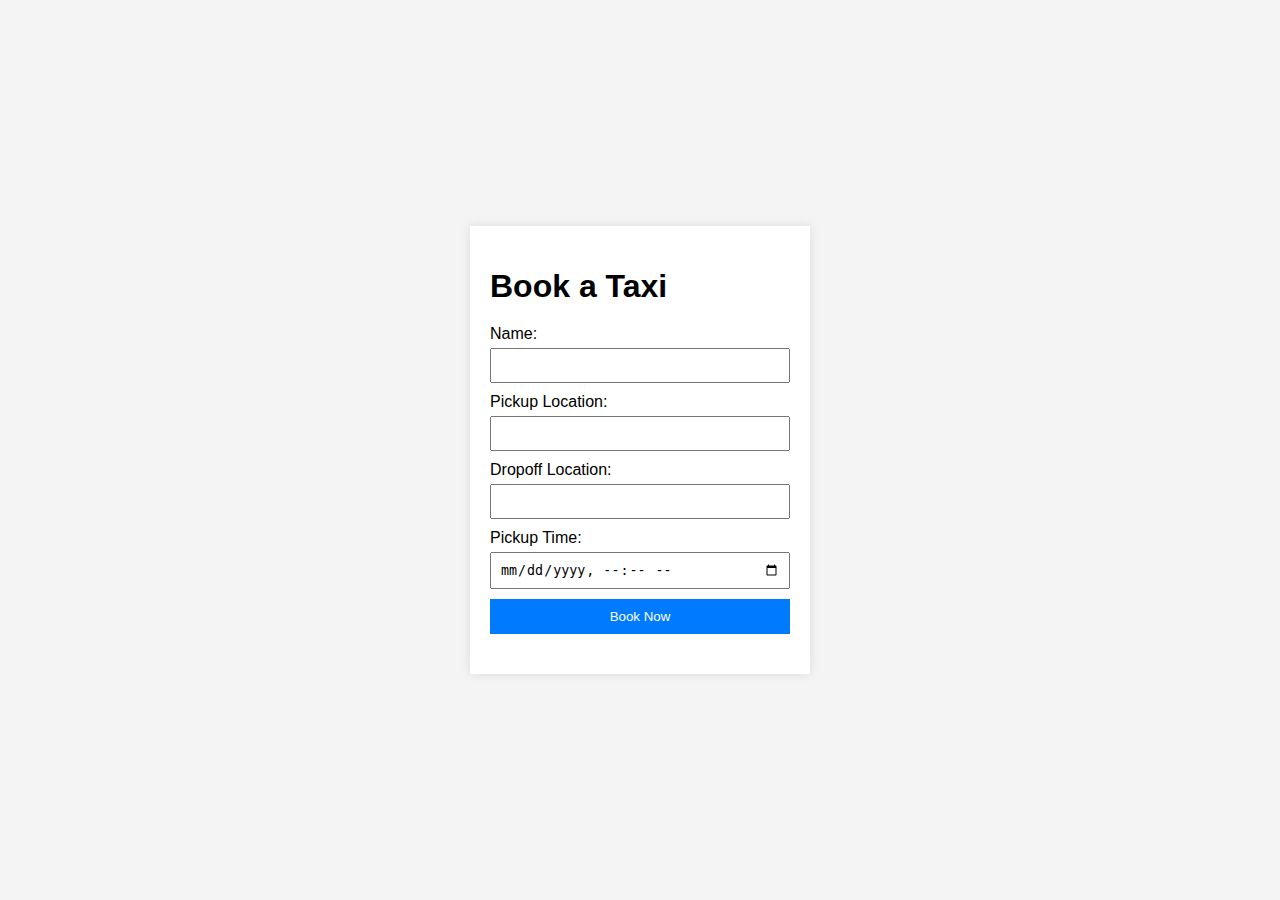
<file: index.html>
<!DOCTYPE html>
<html lang="en">
<head>
    <meta charset="UTF-8">
    <meta name="viewport" content="width=device-width, initial-scale=1.0">
    <title>Taxi Booking Service</title>
    <link rel="stylesheet" href="style.css">
</head>
<body>
    <div class="container">
        <h1>Book a Taxi</h1>
        <form id="booking-form">
            <label for="name">Name:</label>
            <input type="text" id="name" name="name" required>
            
            <label for="pickup">Pickup Location:</label>
            <input type="text" id="pickup" name="pickup" required>
            
            <label for="dropoff">Dropoff Location:</label>
            <input type="text" id="dropoff" name="dropoff" required>
            
            <label for="time">Pickup Time:</label>
            <input type="datetime-local" id="time" name="time" required>
            
            <button type="submit">Book Now</button>
        </form>
        <div id="response"></div>
    </div>
    <script src="script.js"></script>
</body>
</html>
</file>
<file: style.css>
body {
    font-family: Arial, sans-serif;
    background-color: #f4f4f4;
    display: flex;
    justify-content: center;
    align-items: center;
    height: 100vh;
    margin: 0;
}

.container {
    background: #fff;
    padding: 20px;
    box-shadow: 0 0 10px rgba(0,0,0,0.1);
    width: 300px;
}

h1 {
    margin-bottom: 20px;
}

label {
    display: block;
    margin-bottom: 5px;
}

input {
    width: 100%;
    padding: 8px;
    margin-bottom: 10px;
    box-sizing: border-box;
}

button {
    width: 100%;
    padding: 10px;
    background: #007BFF;
    border: none;
    color: #fff;
    cursor: pointer;
}

button:hover {
    background: #0056b3;
}

#response {
    margin-top: 20px;
}
</file>
